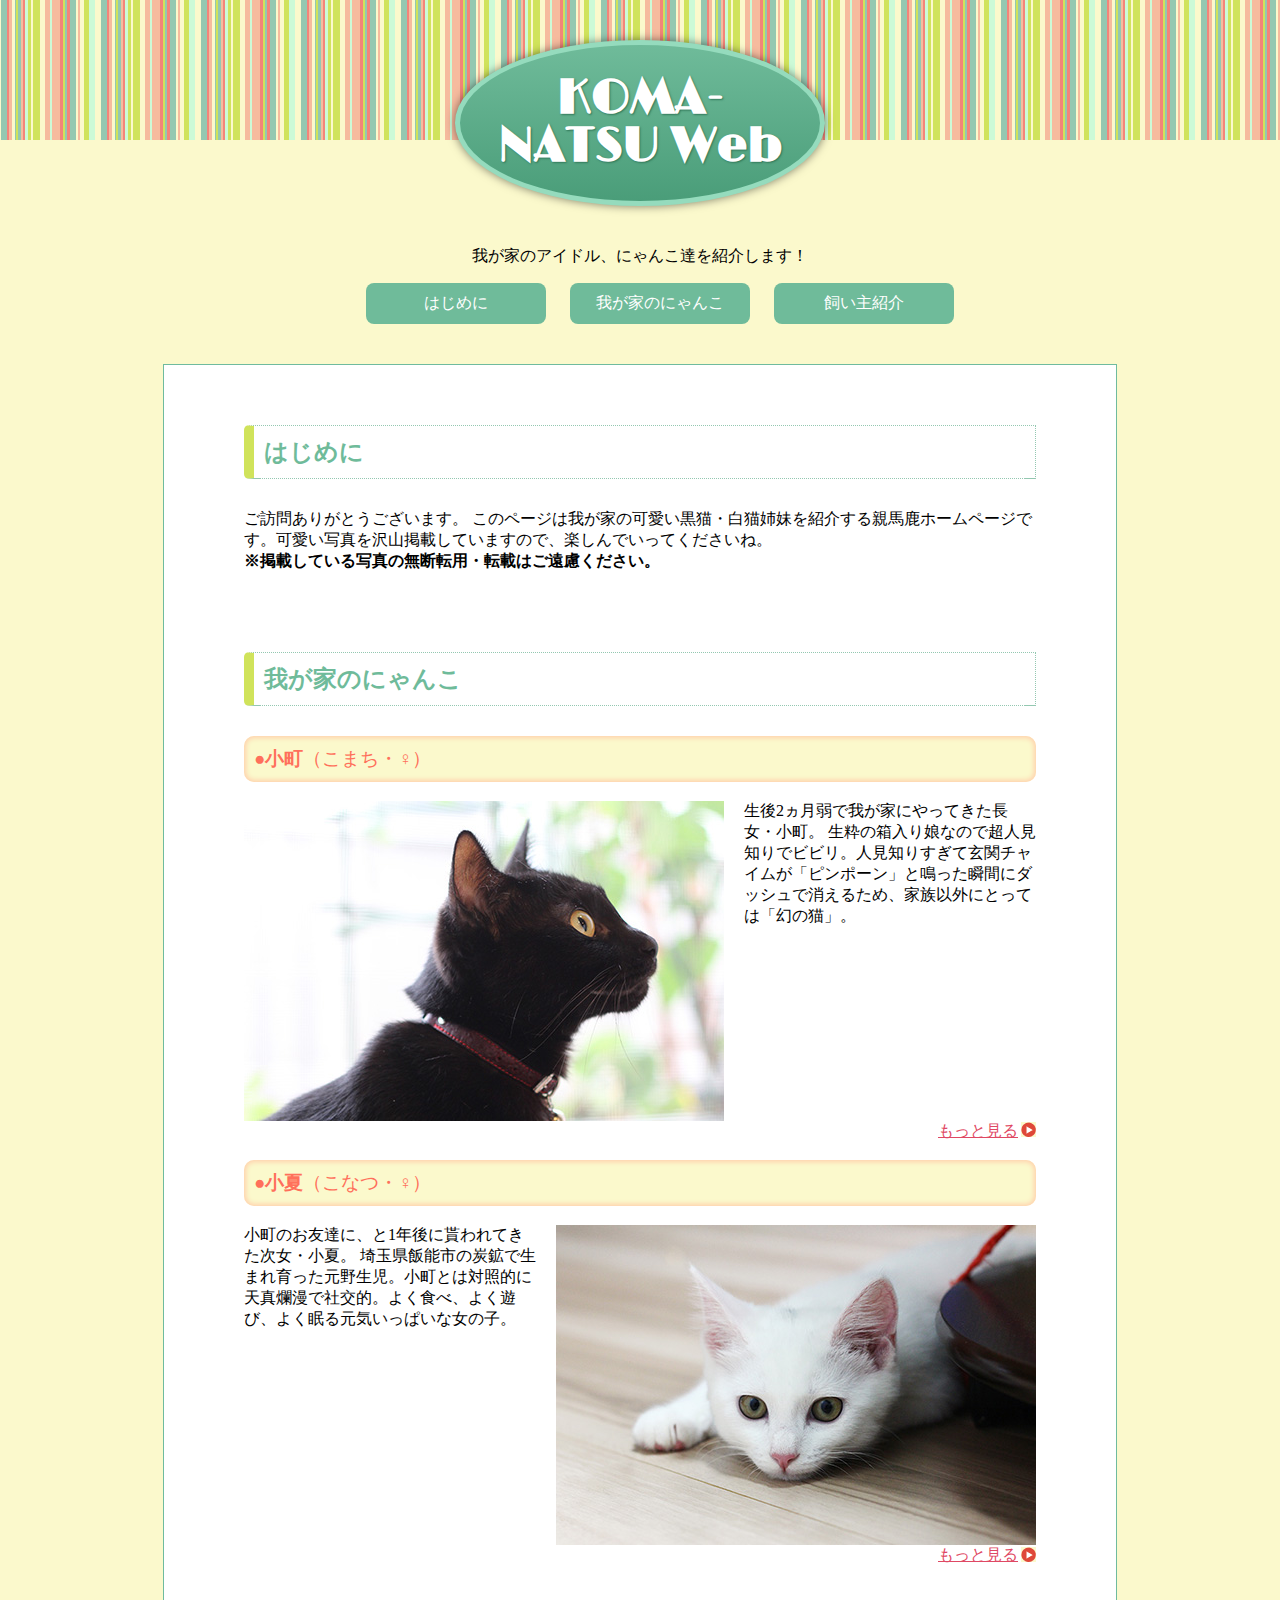
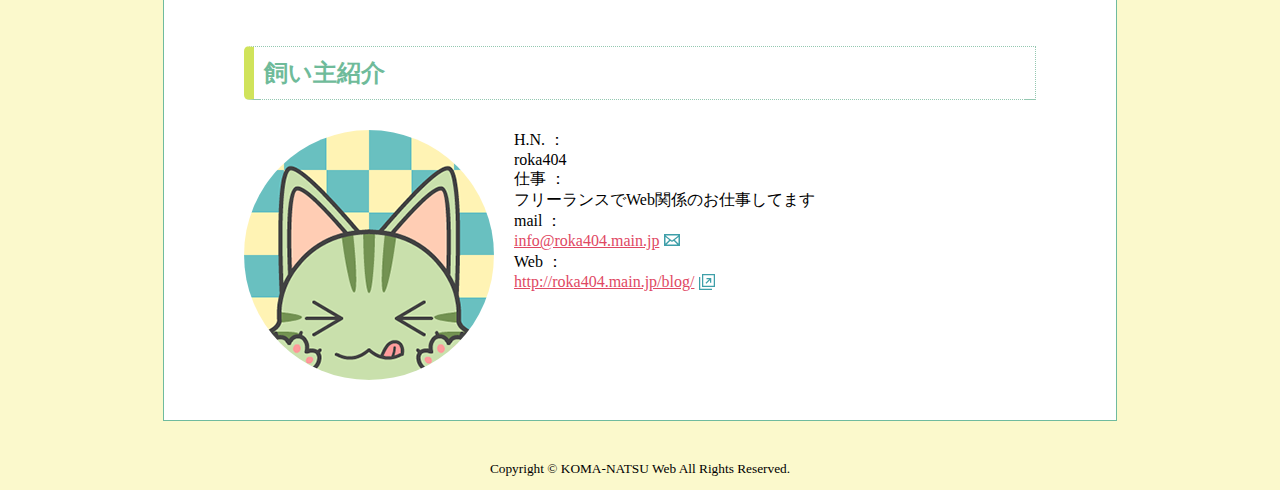
<file: MyFiles/index.html>
<!DOCTYPE html>
<html lang="ja">
<head>
    <meta charset="UTF-8">
    <title>KOMA-NATSU Web</title>
    <meta name="keywords" content="にゃんこ,ネコ,ねこ,猫,ねこ紹介,ねこ自慢">
    <meta name="description" content="我が家のアイドル、にゃんこ達を紹介します！可愛い猫写真を沢山掲載しています。">
    <link href="style.css" rel="stylesheet" media="all">

    <link rel="preconnect" href="https://fonts.googleapis.com">
    <link rel="preconnect" href="https://fonts.gstatic.com" crossorigin>
    <link href="https://fonts.googleapis.com/css2?family=Limelight&display=swap" rel="stylesheet">
</head>

<body>
<header>
    <h1>KOMA-NATSU Web</h1>
    <p>我が家のアイドル、にゃんこ達を紹介します！</p>
</header>

<nav class="menu">
    <ul>
        <li><a href="#intro">はじめに</a></li>
        <li><a href="#cats">我が家のにゃんこ</a></li>
        <li><a href="#profile">飼い主紹介</a></li>
    </ul>
</nav>

<main id="contents">

    <section id="intro">
        <h2 class="h">はじめに</h2>
        <p>ご訪問ありがとうございます。
            このページは我が家の可愛い黒猫・白猫姉妹を紹介する親馬鹿ホームページです。可愛い写真を沢山掲載していますので、楽しんでいってくださいね。
            <br><strong>※掲載している写真の無断転用・転載はご遠慮ください。</strong>
        <p>
    </section>

    <section id="cats">
        <h2 class="h">我が家のにゃんこ</h2>

        <section>
            <h3 class="h-sub">●小町<span>（こまち・♀）</span></h3>
            <img src="img/komachi.jpg" width="480" height="320" alt="小町" class="imgL">
            <p>生後2ヵ月弱で我が家にやってきた長女・小町。
                生粋の箱入り娘なので超人見知りでビビリ。人見知りすぎて玄関チャイムが「ピンポーン」と鳴った瞬間にダッシュで消えるため、家族以外にとっては「幻の猫」。
            <p>
            <p class="more clear"><a href="cats/komachi.html">もっと見る</a></p>
        </section>
        <section>
            <h3 class="h-sub">●小夏<span>（こなつ・♀）</span></h3>
            <img src="img/konatsu.jpg" width="480" height="320" alt="小夏" class="imgR">
            <p>小町のお友達に、と1年後に貰われてきた次女・小夏。
                埼玉県飯能市の炭鉱で生まれ育った元野生児。小町とは対照的に天真爛漫で社交的。よく食べ、よく遊び、よく眠る元気いっぱいな女の子。</p>
            <p class="more clear"><a href="cats/konatsu.html">もっと見る</a></p>
        </section>

    </section>


    <section id="profile" class="clearfix">
        <h2 class="h">飼い主紹介</h2>
        <img src="img/avatar.png" width="250" height="250" alt="アバター画像" class="img-round imgL">
        <dl>
            <dt>H.N. ：</dt>
            <dd>roka404</dd>
            <dt>仕事 ：</dt>
            <dd>フリーランスでWeb関係のお仕事してます</dd>
            <dt>mail ：</dt>
            <dd><a href="mailto:info@roka404.main.jp">info@roka404.main.jp</a></dd>
            <dt>Web ：</dt>
            <dd><a href="http://roka404.main.jp/blog/" target="_blank">http://roka404.main.jp/blog/</a></dd>
        </dl>
    </section>

</main>

<footer>
    <small><p>Copyright © KOMA-NATSU Web All Rights Reserved.</p></small>
</footer>
</body>
</html>
</file>
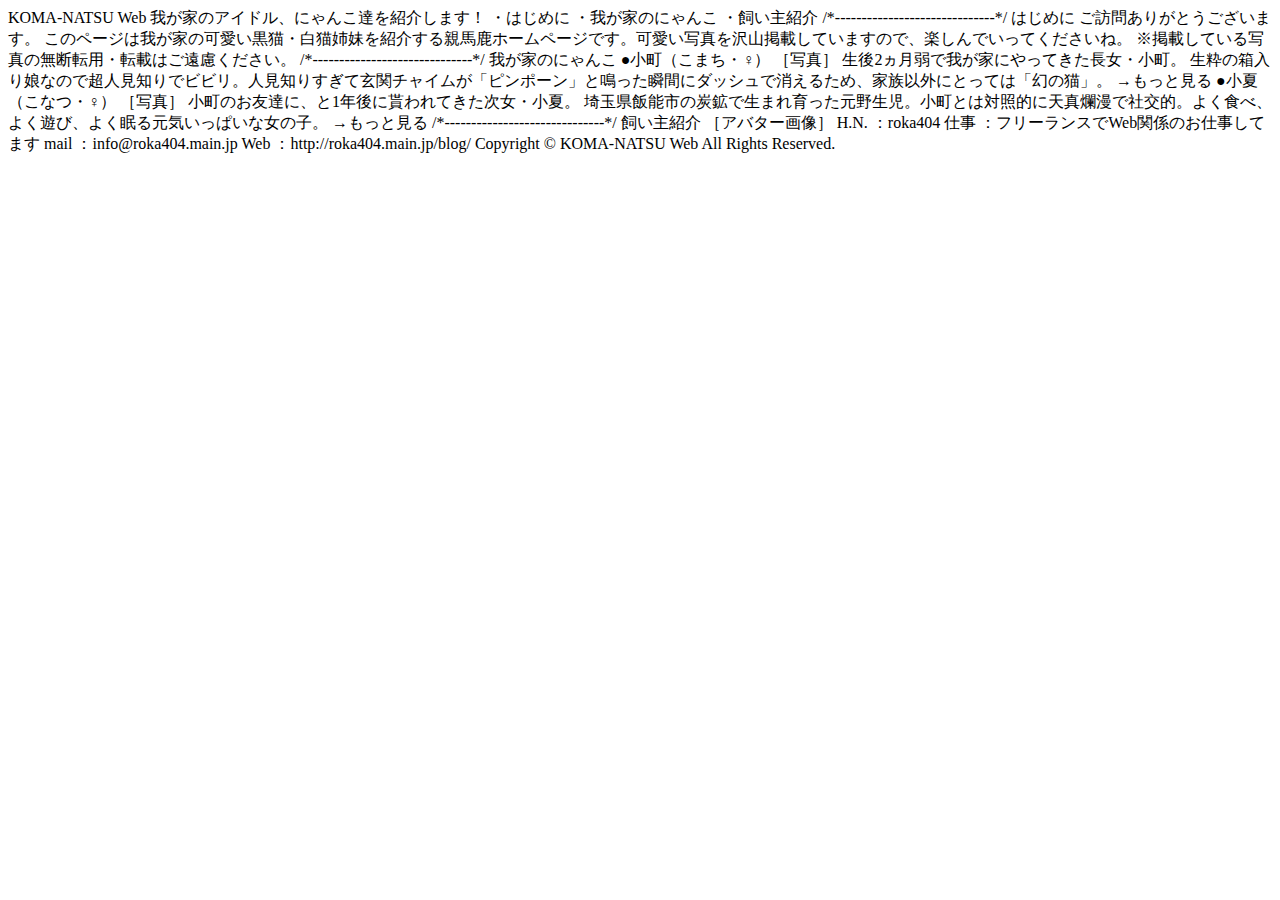
<file: SampleFiles/chapter01/lesson02/after/index.html>
<!DOCTYPE html>
<html lang="ja">
<head>
<meta charset="UTF-8">
<title>KOMA-NATSU Web</title>
<meta name="keywords" content="にゃんこ,ネコ,ねこ,猫,ねこ紹介,ねこ自慢">
<meta name="description" content="我が家のアイドル、にゃんこ達を紹介します！可愛い猫写真を沢山掲載しています。">
</head>

<body>
KOMA-NATSU Web

我が家のアイドル、にゃんこ達を紹介します！

・はじめに
・我が家のにゃんこ
・飼い主紹介

/*------------------------------*/

はじめに
ご訪問ありがとうございます。
このページは我が家の可愛い黒猫・白猫姉妹を紹介する親馬鹿ホームページです。可愛い写真を沢山掲載していますので、楽しんでいってくださいね。
※掲載している写真の無断転用・転載はご遠慮ください。

/*------------------------------*/

我が家のにゃんこ

●小町（こまち・♀）
［写真］
生後2ヵ月弱で我が家にやってきた長女・小町。
生粋の箱入り娘なので超人見知りでビビリ。人見知りすぎて玄関チャイムが「ピンポーン」と鳴った瞬間にダッシュで消えるため、家族以外にとっては「幻の猫」。
→もっと見る

●小夏（こなつ・♀）
［写真］
小町のお友達に、と1年後に貰われてきた次女・小夏。
埼玉県飯能市の炭鉱で生まれ育った元野生児。小町とは対照的に天真爛漫で社交的。よく食べ、よく遊び、よく眠る元気いっぱいな女の子。
→もっと見る

/*------------------------------*/

飼い主紹介
［アバター画像］
H.N. ：roka404
仕事 ：フリーランスでWeb関係のお仕事してます
mail ：info@roka404.main.jp
Web ：http://roka404.main.jp/blog/

Copyright © KOMA-NATSU Web All Rights Reserved.
</body>
</html>
</file>
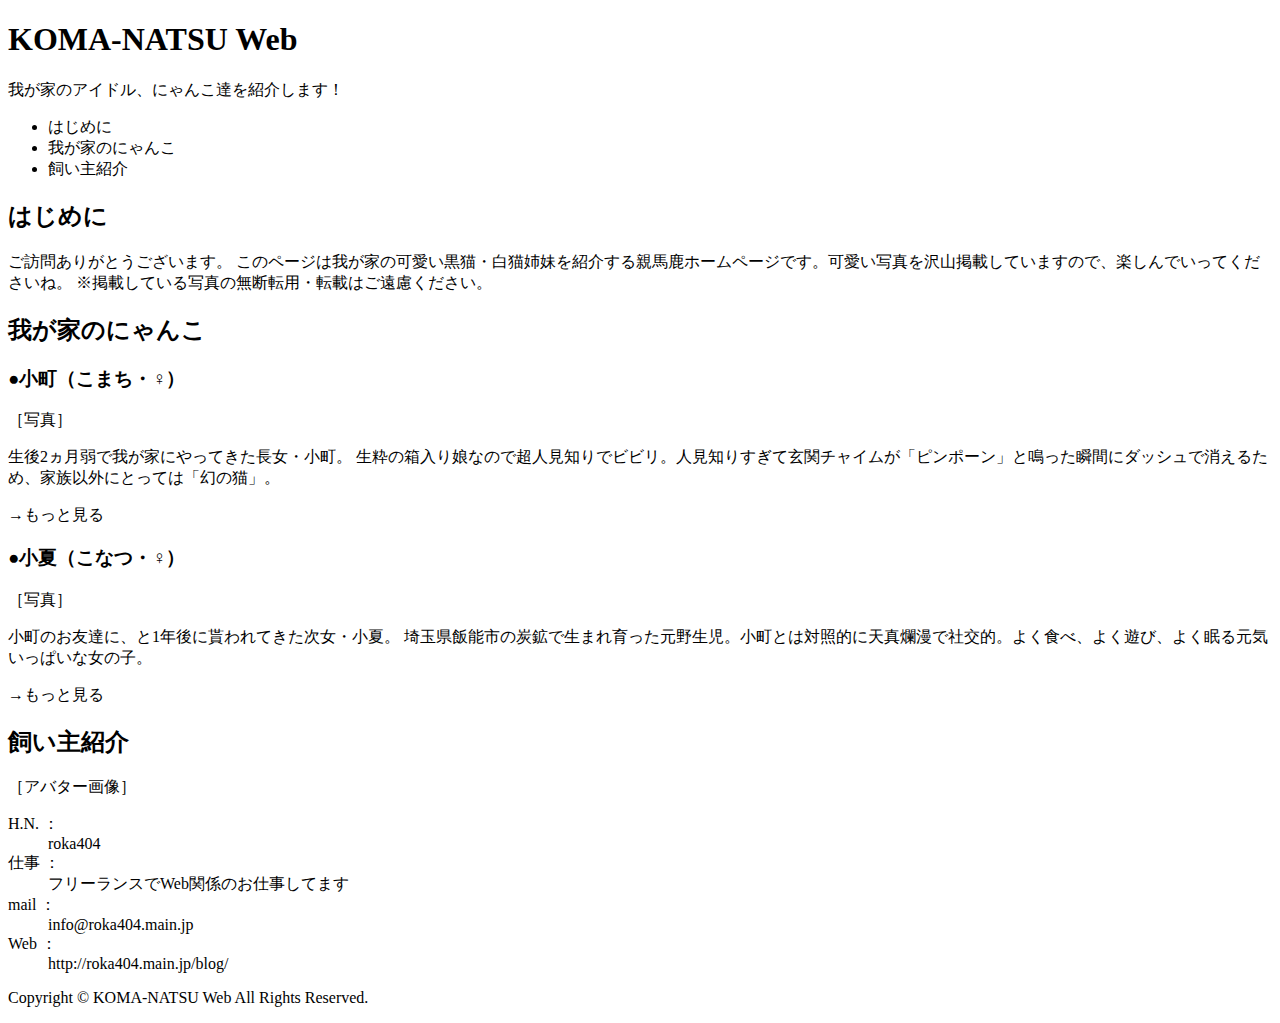
<file: SampleFiles/chapter01/lesson03/after/index.html>
<!DOCTYPE html>
<html lang="ja">
<head>
<meta charset="UTF-8">
<title>KOMA-NATSU Web</title>
<meta name="keywords" content="にゃんこ,ネコ,ねこ,猫,ねこ紹介,ねこ自慢">
<meta name="description" content="我が家のアイドル、にゃんこ達を紹介します！可愛い猫写真を沢山掲載しています。">
</head>

<body>
<header>
  <h1>KOMA-NATSU Web</h1>
  <p>我が家のアイドル、にゃんこ達を紹介します！</p>
</header>

<nav>
  <ul>
    <li>はじめに</li>
    <li>我が家のにゃんこ</li>
    <li>飼い主紹介</li>
  </ul>
</nav>

<main>

<section>
  <h2>はじめに</h2>
  <p>ご訪問ありがとうございます。
  このページは我が家の可愛い黒猫・白猫姉妹を紹介する親馬鹿ホームページです。可愛い写真を沢山掲載していますので、楽しんでいってくださいね。
  ※掲載している写真の無断転用・転載はご遠慮ください。<p>
</section>

<section>
  <h2>我が家のにゃんこ</h2>

  <section>
    <h3>●小町（こまち・♀）</h3>
    ［写真］
    <p>生後2ヵ月弱で我が家にやってきた長女・小町。
    生粋の箱入り娘なので超人見知りでビビリ。人見知りすぎて玄関チャイムが「ピンポーン」と鳴った瞬間にダッシュで消えるため、家族以外にとっては「幻の猫」。<p>
    <p>→もっと見る</p>
  </section>
  <section>
    <h3>●小夏（こなつ・♀）</h3>
    ［写真］
    <p>小町のお友達に、と1年後に貰われてきた次女・小夏。
    埼玉県飯能市の炭鉱で生まれ育った元野生児。小町とは対照的に天真爛漫で社交的。よく食べ、よく遊び、よく眠る元気いっぱいな女の子。</p>
    <p>→もっと見る</p>
  </section>

</section>


<section>
  <h2>飼い主紹介</h2>
  ［アバター画像］
  <dl>
    <dt>H.N. ：</dt><dd>roka404</dd>
    <dt>仕事 ：</dt><dd>フリーランスでWeb関係のお仕事してます</dd>
    <dt>mail ：</dt><dd>info@roka404.main.jp</dd>
    <dt>Web ：</dt><dd>http://roka404.main.jp/blog/</dd>
  </dl>
</section>

</main>

<footer>
  <p>Copyright © KOMA-NATSU Web All Rights Reserved.</p>
</footer>
</body>
</html>
</file>
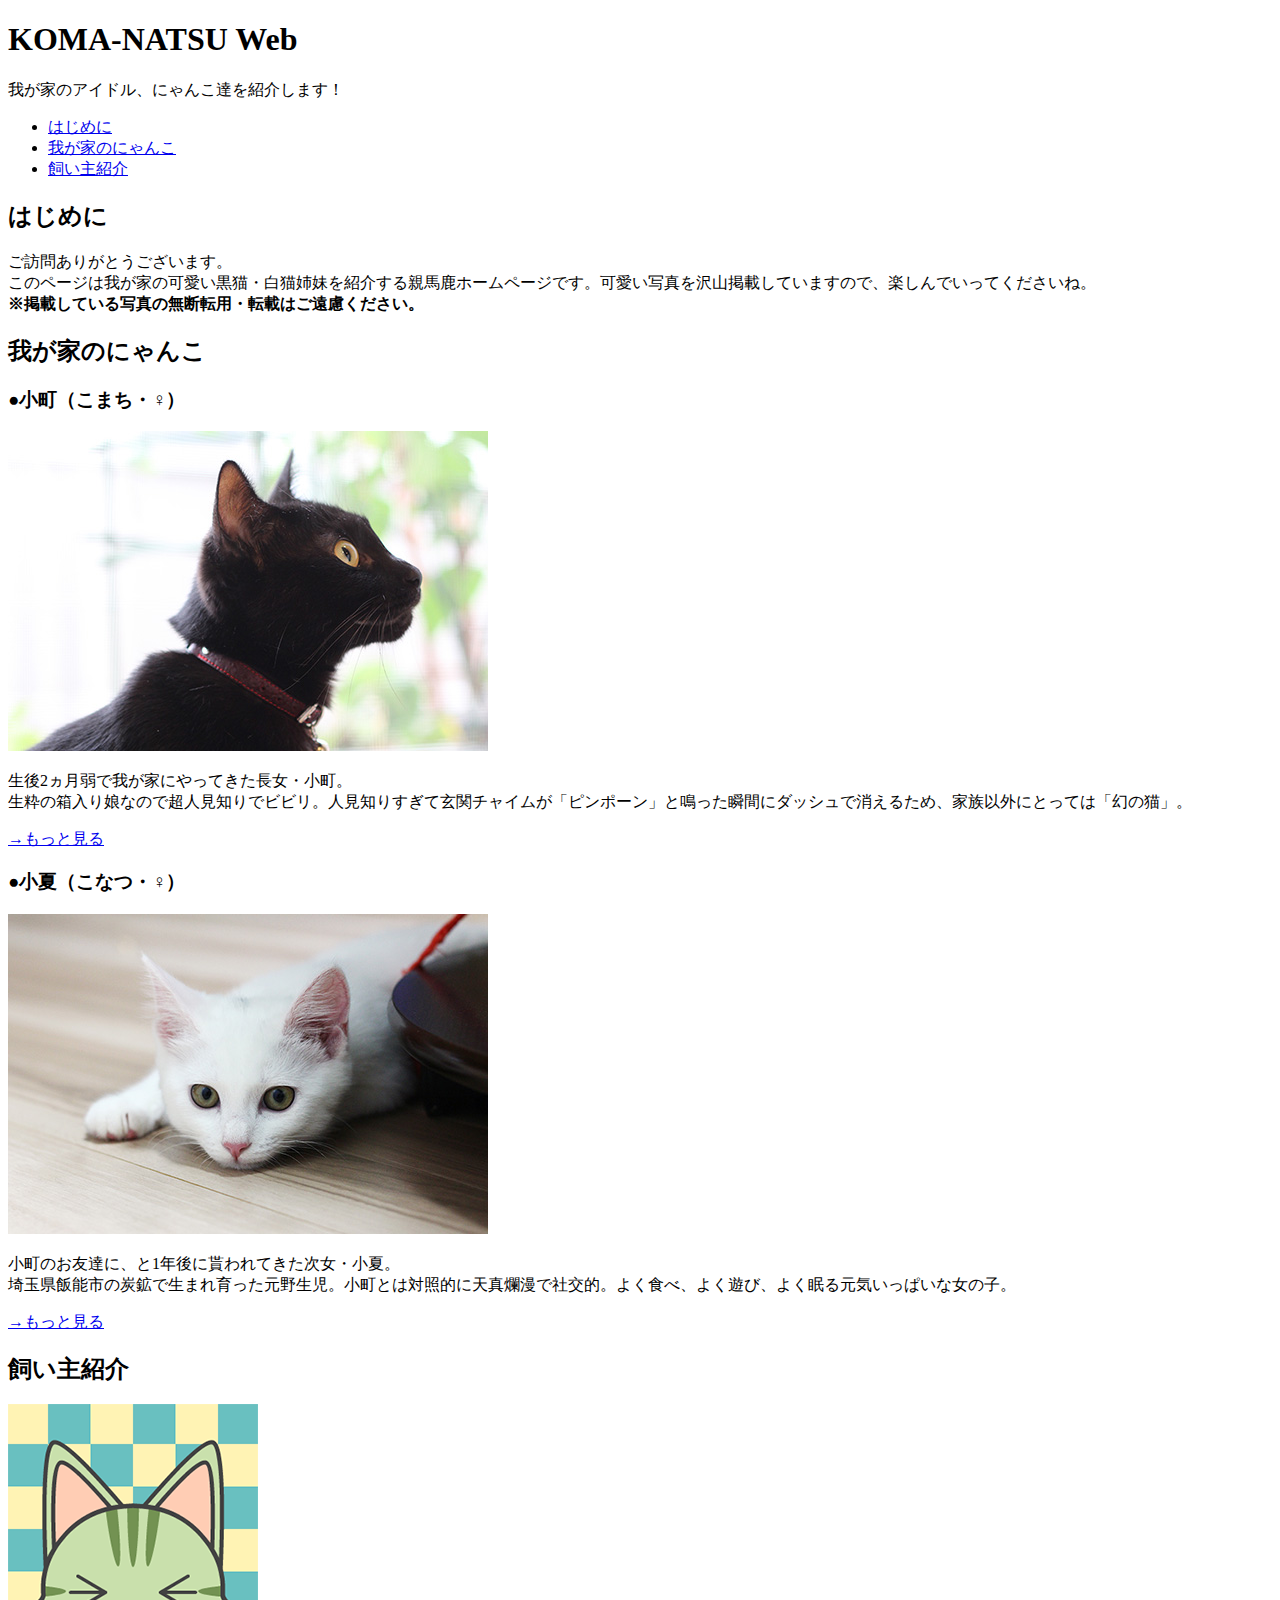
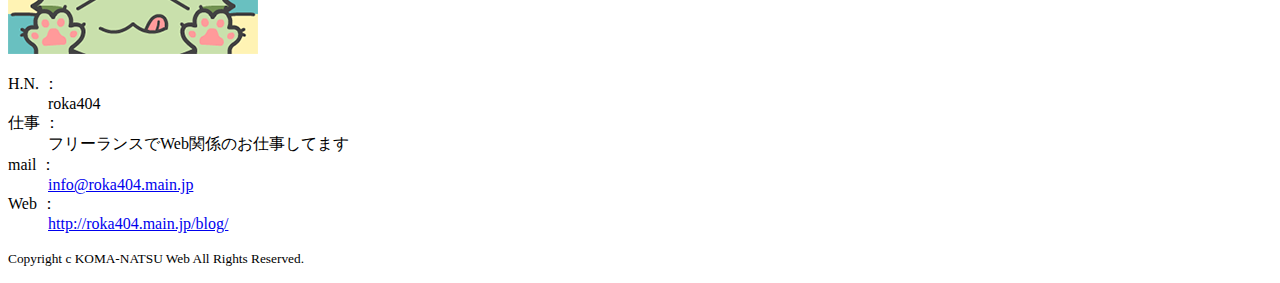
<file: SampleFiles/chapter01/lesson04/after/index.html>
﻿<!DOCTYPE html>
<html lang="ja">
<head>
<meta charset="UTF-8">
<title>KOMA-NATSU Web</title>
<meta name="keywords" content="にゃんこ,ネコ,ねこ,猫,ねこ紹介,ねこ自慢">
<meta name="description" content="我が家のアイドル、にゃんこ達を紹介します！可愛い猫写真を沢山掲載しています。">
</head>

<body>
<header>
  <h1>KOMA-NATSU Web</h1>
  <p>我が家のアイドル、にゃんこ達を紹介します！</p>
</header>

<nav>
  <ul>
    <li><a href="#intro">はじめに</a></li>
    <li><a href="#cats">我が家のにゃんこ</a></li>
    <li><a href="#profile">飼い主紹介</a></li>
  </ul>
</nav>

<main>

<section id="intro">
  <h2>はじめに</h2>
  <p>ご訪問ありがとうございます。<br>
  このページは我が家の可愛い黒猫・白猫姉妹を紹介する親馬鹿ホームページです。可愛い写真を沢山掲載していますので、楽しんでいってくださいね。<br>
  <strong>※掲載している写真の無断転用・転載はご遠慮ください。</strong></p>
</section>

<section id="cats">
  <h2>我が家のにゃんこ</h2>

  <section>
    <h3>●小町（こまち・♀）</h3>
    <img src="img/komachi.jpg" width="480" height="320" alt="小町">
    <p>生後2ヵ月弱で我が家にやってきた長女・小町。<br>
    生粋の箱入り娘なので超人見知りでビビリ。人見知りすぎて玄関チャイムが「ピンポーン」と鳴った瞬間にダッシュで消えるため、家族以外にとっては「幻の猫」。</p>
    <p><a href="cats/komachi.html">→もっと見る</a></p>
  </section>
  <section>
    <h3>●小夏（こなつ・♀）</h3>
    <img src="img/konatsu.jpg" width="480" height="320" alt="小夏">
    <p>小町のお友達に、と1年後に貰われてきた次女・小夏。<br>
    埼玉県飯能市の炭鉱で生まれ育った元野生児。小町とは対照的に天真爛漫で社交的。よく食べ、よく遊び、よく眠る元気いっぱいな女の子。</p>
    <p><a href="cats/konatsu.html">→もっと見る</a></p>
  </section>

</section>


<section id="profile">
  <h2>飼い主紹介</h2>
  <img src="img/avatar.png" width="250" height="250" alt="アバター画像">
  <dl>
    <dt>H.N. ：</dt><dd>roka404</dd>
    <dt>仕事 ：</dt><dd>フリーランスでWeb関係のお仕事してます</dd>
    <dt>mail ：</dt><dd><a href="mailto:info@roka404.main.jp">info@roka404.main.jp</a></dd>
    <dt>Web ：</dt><dd><a href="http://roka404.main.jp/blog/" target="_blank">http://roka404.main.jp/blog/</a></dd>
  </dl>
</section>

</main>

<footer>
  <p><small>Copyright c KOMA-NATSU Web All Rights Reserved.</small></p>
</footer>
</body>
</html>
</file>
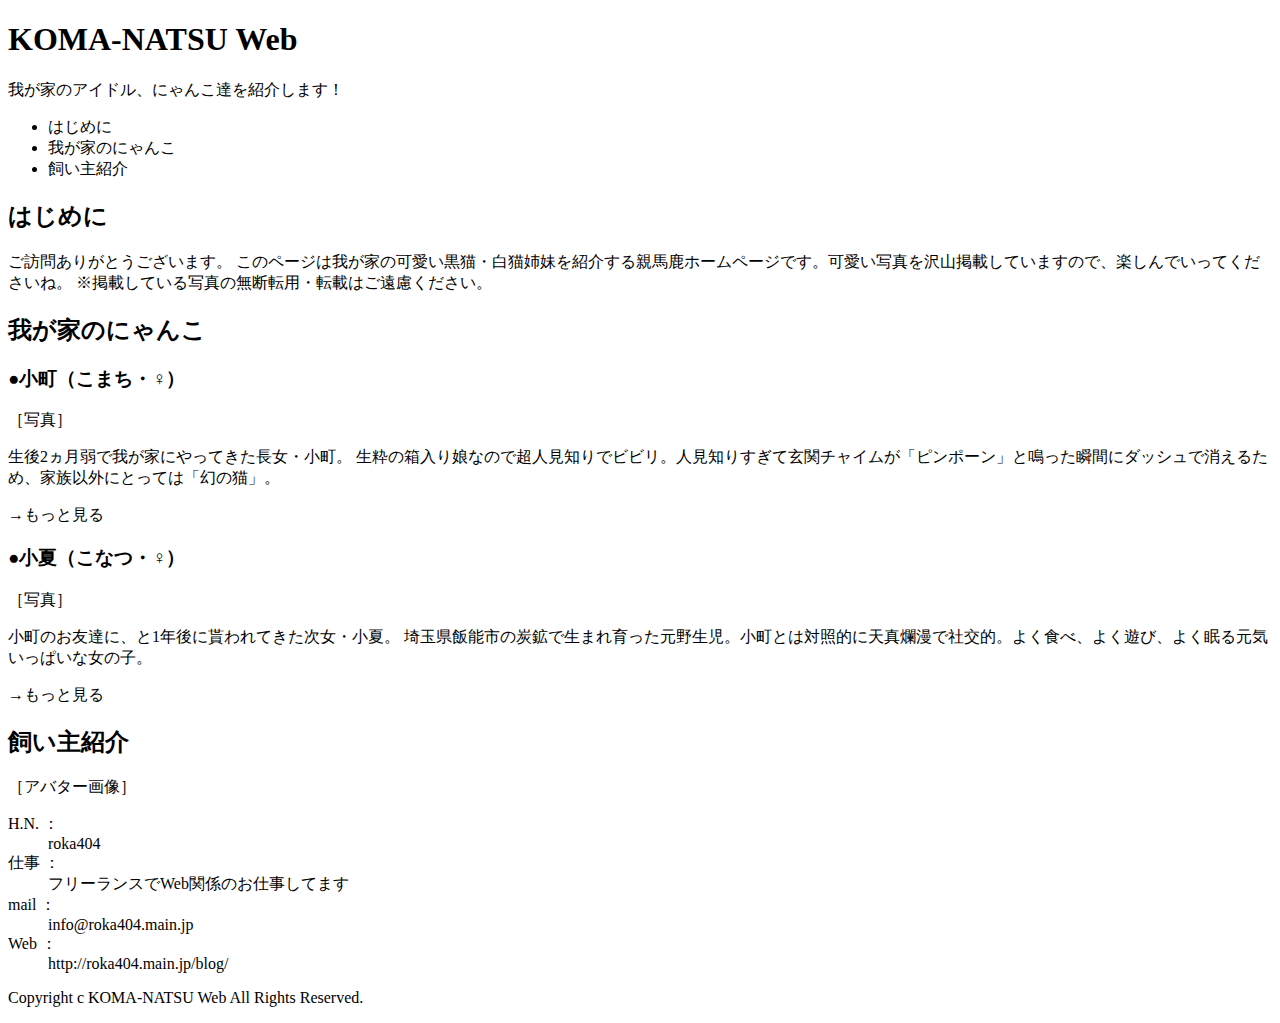
<file: SampleFiles/chapter01/lesson04/before/index.html>
﻿<!DOCTYPE html>
<html lang="ja">
<head>
<meta charset="UTF-8">
<title>KOMA-NATSU Web</title>
<meta name="keywords" content="にゃんこ,ネコ,ねこ,猫,ねこ紹介,ねこ自慢">
<meta name="description" content="我が家のアイドル、にゃんこ達を紹介します！可愛い猫写真を沢山掲載しています。">
</head>

<body>
<header>
  <h1>KOMA-NATSU Web</h1>
  <p>我が家のアイドル、にゃんこ達を紹介します！</p>
</header>

<nav>
  <ul>
    <li>はじめに</li>
    <li>我が家のにゃんこ</li>
    <li>飼い主紹介</li>
  </ul>
</nav>

<main>

<section>
  <h2>はじめに</h2>
  <p>ご訪問ありがとうございます。
  このページは我が家の可愛い黒猫・白猫姉妹を紹介する親馬鹿ホームページです。可愛い写真を沢山掲載していますので、楽しんでいってくださいね。
  ※掲載している写真の無断転用・転載はご遠慮ください。</p>
</section>

<section>
  <h2>我が家のにゃんこ</h2>
  <section>
    <h3>●小町（こまち・♀）</h3>
    ［写真］
    <p>生後2ヵ月弱で我が家にやってきた長女・小町。
    生粋の箱入り娘なので超人見知りでビビリ。人見知りすぎて玄関チャイムが「ピンポーン」と鳴った瞬間にダッシュで消えるため、家族以外にとっては「幻の猫」。</p>
    <p>→もっと見る</p>
  </section>
  <section>
    <h3>●小夏（こなつ・♀）</h3>
    ［写真］
    <p>小町のお友達に、と1年後に貰われてきた次女・小夏。
    埼玉県飯能市の炭鉱で生まれ育った元野生児。小町とは対照的に天真爛漫で社交的。よく食べ、よく遊び、よく眠る元気いっぱいな女の子。</p>
    <p>→もっと見る</p>
  </section>

</section>

<section>
  <h2>飼い主紹介</h2>
  ［アバター画像］
  <dl>
    <dt>H.N. ：</dt><dd>roka404</dd>
    <dt>仕事 ：</dt><dd>フリーランスでWeb関係のお仕事してます</dd>
    <dt>mail ：</dt><dd>info@roka404.main.jp</dd>
    <dt>Web ：</dt><dd>http://roka404.main.jp/blog/</dd>
  </dl>
</section>

</main>

<footer>
  <p>Copyright c KOMA-NATSU Web All Rights Reserved.</p>
</footer>
</body>
</html>
</file>
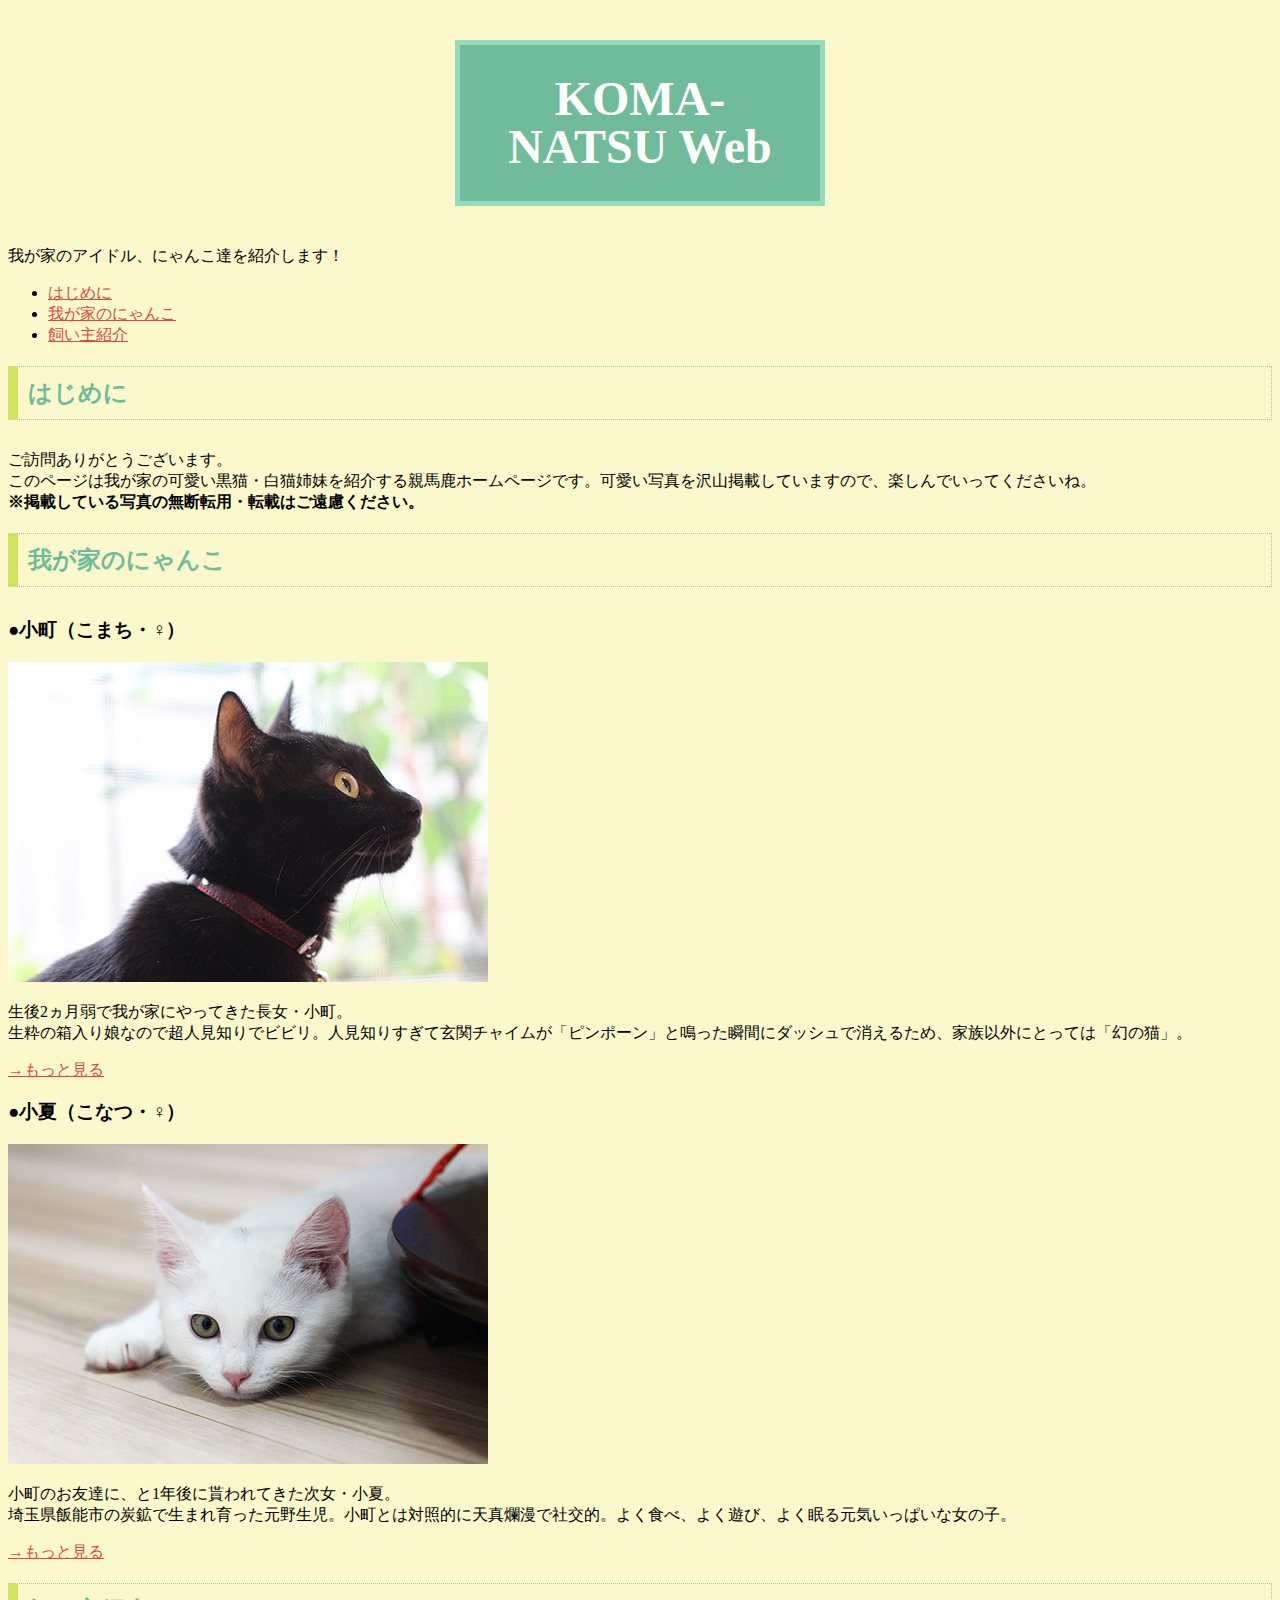
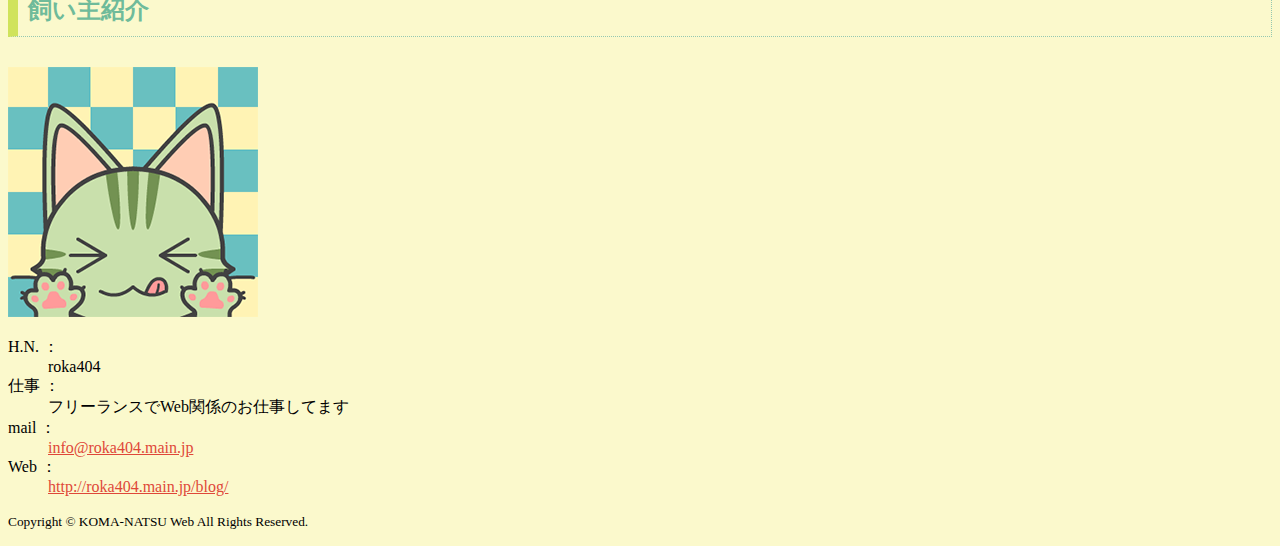
<file: SampleFiles/chapter02/lesson06/after/index.html>
﻿<!DOCTYPE html>
<html lang="ja">
<head>
<meta charset="UTF-8">
<title>KOMA-NATSU Web</title>
<meta name="keywords" content="にゃんこ,ネコ,ねこ,猫,ねこ紹介,ねこ自慢">
<meta name="description" content="我が家のアイドル、にゃんこ達を紹介します！可愛い猫写真を沢山掲載しています。">
<link href="style.css" rel="stylesheet" media="all">
</head>

<body>
<header>
  <h1>KOMA-NATSU Web</h1>
  <p>我が家のアイドル、にゃんこ達を紹介します！</p>
</header>

<nav>
  <ul>
    <li><a href="#intro">はじめに</a></li>
    <li><a href="#cats">我が家のにゃんこ</a></li>
    <li><a href="#profile">飼い主紹介</a></li>
  </ul>
</nav>

<main>

<section id="intro">
  <h2>はじめに</h2>
  <p>ご訪問ありがとうございます。<br>
  このページは我が家の可愛い黒猫・白猫姉妹を紹介する親馬鹿ホームページです。可愛い写真を沢山掲載していますので、楽しんでいってくださいね。<br>
  <strong>※掲載している写真の無断転用・転載はご遠慮ください。</strong></p>
</section>

<section id="cats">
  <h2>我が家のにゃんこ</h2>

  <section>
    <h3>●小町（こまち・♀）</h3>
    <img src="img/komachi.jpg" width="480" height="320" alt="小町">
    <p>生後2ヵ月弱で我が家にやってきた長女・小町。<br>
    生粋の箱入り娘なので超人見知りでビビリ。人見知りすぎて玄関チャイムが「ピンポーン」と鳴った瞬間にダッシュで消えるため、家族以外にとっては「幻の猫」。</p>
    <p><a href="cats/komachi.html">→もっと見る</a></p>
  </section>

  <section>
    <h3>●小夏（こなつ・♀）</h3>
    <img src="img/konatsu.jpg" width="480" height="320" alt="小夏">
    <p>小町のお友達に、と1年後に貰われてきた次女・小夏。<br>
    埼玉県飯能市の炭鉱で生まれ育った元野生児。小町とは対照的に天真爛漫で社交的。よく食べ、よく遊び、よく眠る元気いっぱいな女の子。</p>
    <p><a href="cats/konatsu.html">→もっと見る</a></p>
  </section>

</section>


<section id="profile">
  <h2>飼い主紹介</h2>
  <img src="img/avatar.png" width="250" height="250" alt="アバター画像">
  <dl>
    <dt>H.N. ：</dt><dd>roka404</dd>
    <dt>仕事 ：</dt><dd>フリーランスでWeb関係のお仕事してます</dd>
    <dt>mail ：</dt><dd><a href="mailto:info@roka404.main.jp">info@roka404.main.jp</a></dd>
    <dt>Web ：</dt><dd><a href="http://roka404.main.jp/blog/" target="_blank">http://roka404.main.jp/blog/</a></dd>
  </dl>
</section>

</main>

<footer>
  <p><small>Copyright © KOMA-NATSU Web All Rights Reserved.</small></p>
</footer>
</body>
</html>
</file>
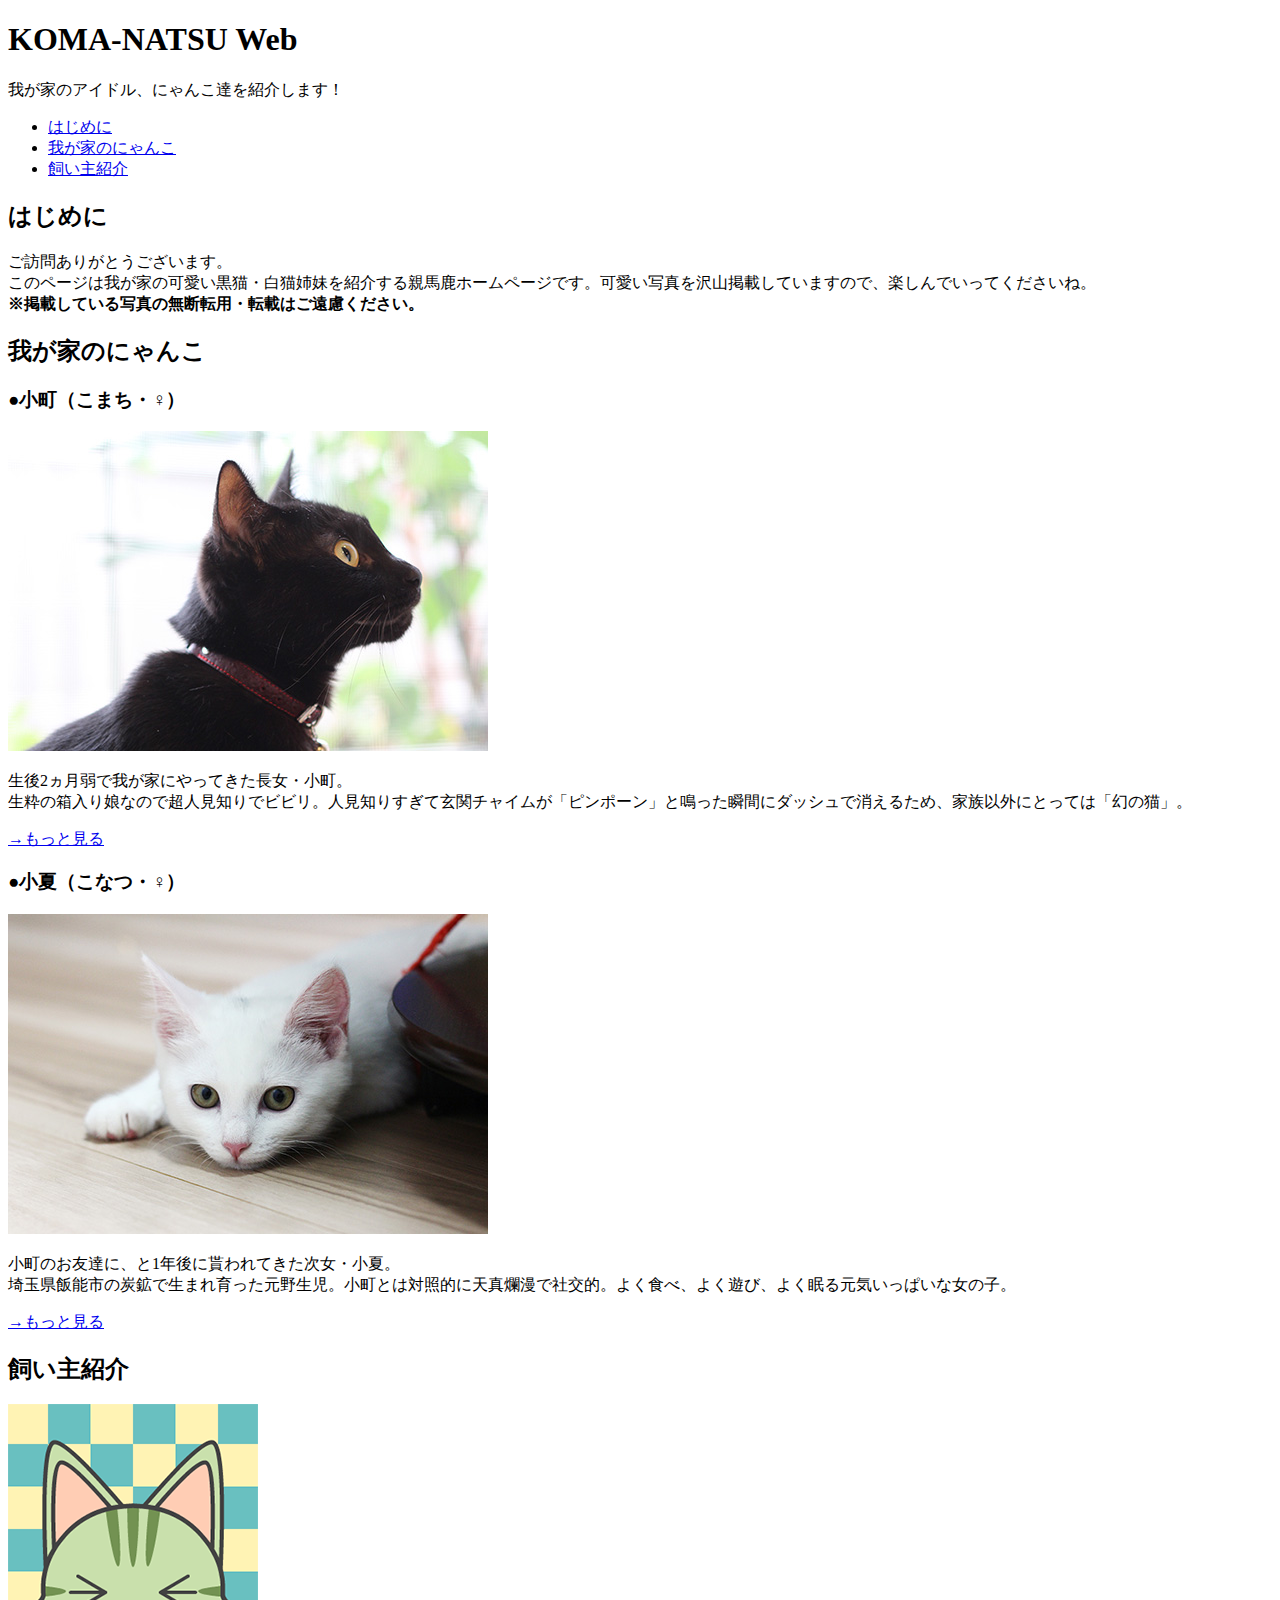
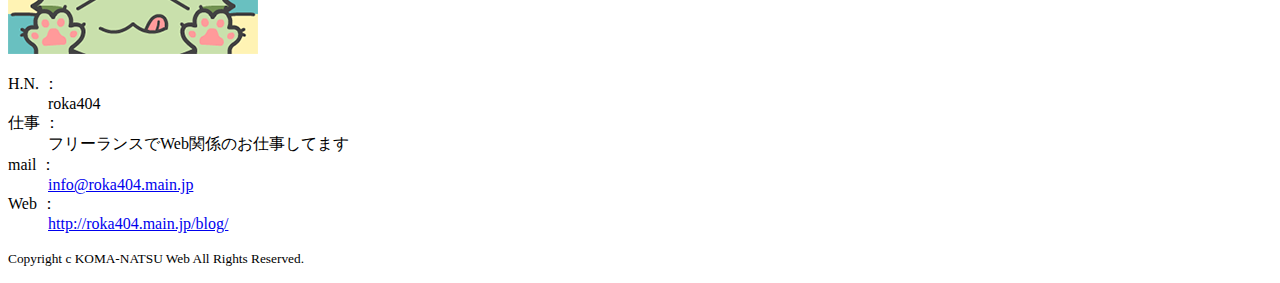
<file: SampleFiles/chapter02/lesson06/before/index.html>
﻿<!DOCTYPE html>
<html lang="ja">
<head>
<meta charset="UTF-8">
<title>KOMA-NATSU Web</title>
<meta name="keywords" content="にゃんこ,ネコ,ねこ,猫,ねこ紹介,ねこ自慢">
<meta name="description" content="我が家のアイドル、にゃんこ達を紹介します！可愛い猫写真を沢山掲載しています。">
</head>

<body>
<header>
  <h1>KOMA-NATSU Web</h1>
  <p>我が家のアイドル、にゃんこ達を紹介します！</p>
</header>

<nav>
  <ul>
    <li><a href="#intro">はじめに</a></li>
    <li><a href="#cats">我が家のにゃんこ</a></li>
    <li><a href="#profile">飼い主紹介</a></li>
  </ul>
</nav>

<main>

<section id="intro">
  <h2>はじめに</h2>
  <p>ご訪問ありがとうございます。<br>
  このページは我が家の可愛い黒猫・白猫姉妹を紹介する親馬鹿ホームページです。可愛い写真を沢山掲載していますので、楽しんでいってくださいね。<br>
  <strong>※掲載している写真の無断転用・転載はご遠慮ください。</strong></p>
</section>

<section id="cats">
  <h2>我が家のにゃんこ</h2>

  <section>
    <h3>●小町（こまち・♀）</h3>
    <img src="img/komachi.jpg" width="480" height="320" alt="小町">
    <p>生後2ヵ月弱で我が家にやってきた長女・小町。<br>
    生粋の箱入り娘なので超人見知りでビビリ。人見知りすぎて玄関チャイムが「ピンポーン」と鳴った瞬間にダッシュで消えるため、家族以外にとっては「幻の猫」。</p>
    <p><a href="cats/komachi.html">→もっと見る</a></p>
  </section>

  <section>
    <h3>●小夏（こなつ・♀）</h3>
    <img src="img/konatsu.jpg" width="480" height="320" alt="小夏">
    <p>小町のお友達に、と1年後に貰われてきた次女・小夏。<br>
    埼玉県飯能市の炭鉱で生まれ育った元野生児。小町とは対照的に天真爛漫で社交的。よく食べ、よく遊び、よく眠る元気いっぱいな女の子。</p>
    <p><a href="cats/konatsu.html">→もっと見る</a></p>
  </section>

</section>


<section id="profile">
  <h2>飼い主紹介</h2>
  <img src="img/avatar.png" width="250" height="250" alt="アバター画像">
  <dl>
    <dt>H.N. ：</dt><dd>roka404</dd>
    <dt>仕事 ：</dt><dd>フリーランスでWeb関係のお仕事してます</dd>
    <dt>mail ：</dt><dd><a href="mailto:info@roka404.main.jp">info@roka404.main.jp</a></dd>
    <dt>Web ：</dt><dd><a href="http://roka404.main.jp/blog/" target="_blank">http://roka404.main.jp/blog/</a></dd>
  </dl>
</section>

</main>

<footer>
  <p><small>Copyright c KOMA-NATSU Web All Rights Reserved.</small></p>
</footer>
</body>
</html>
</file>
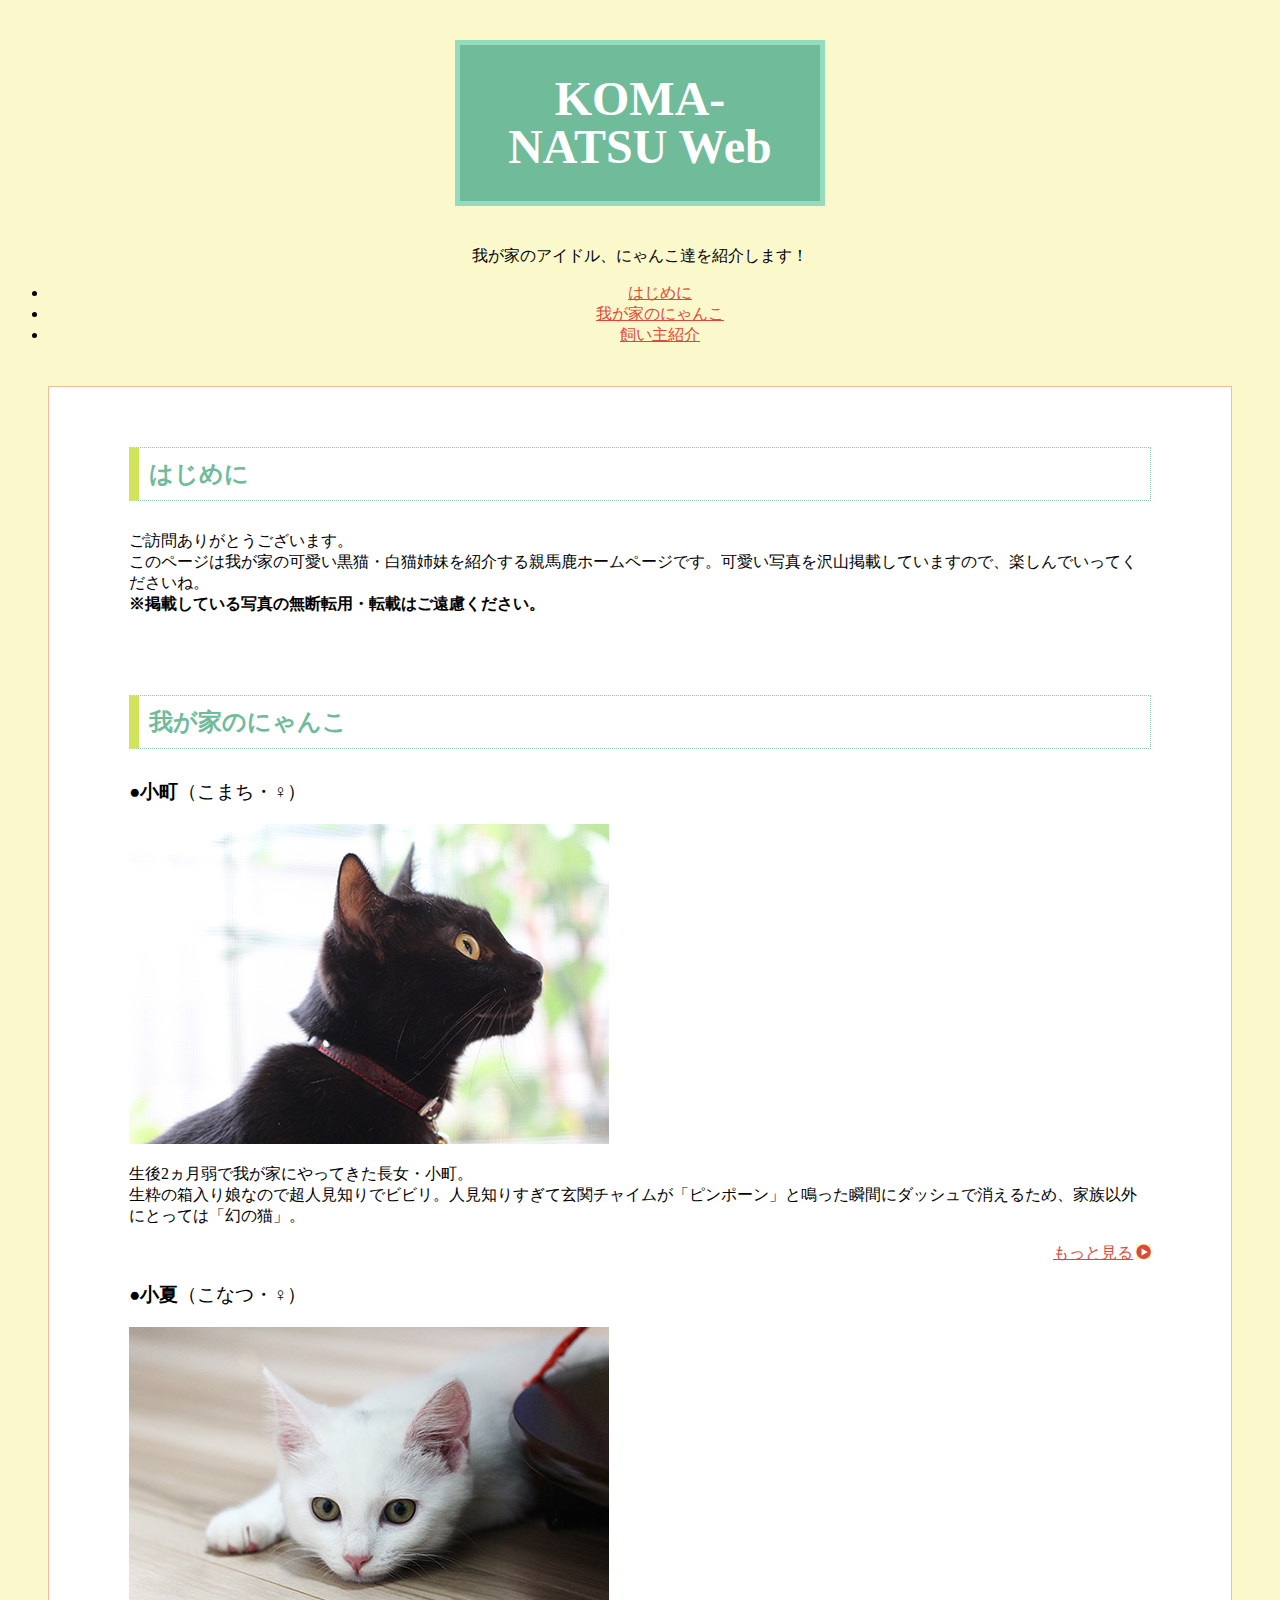
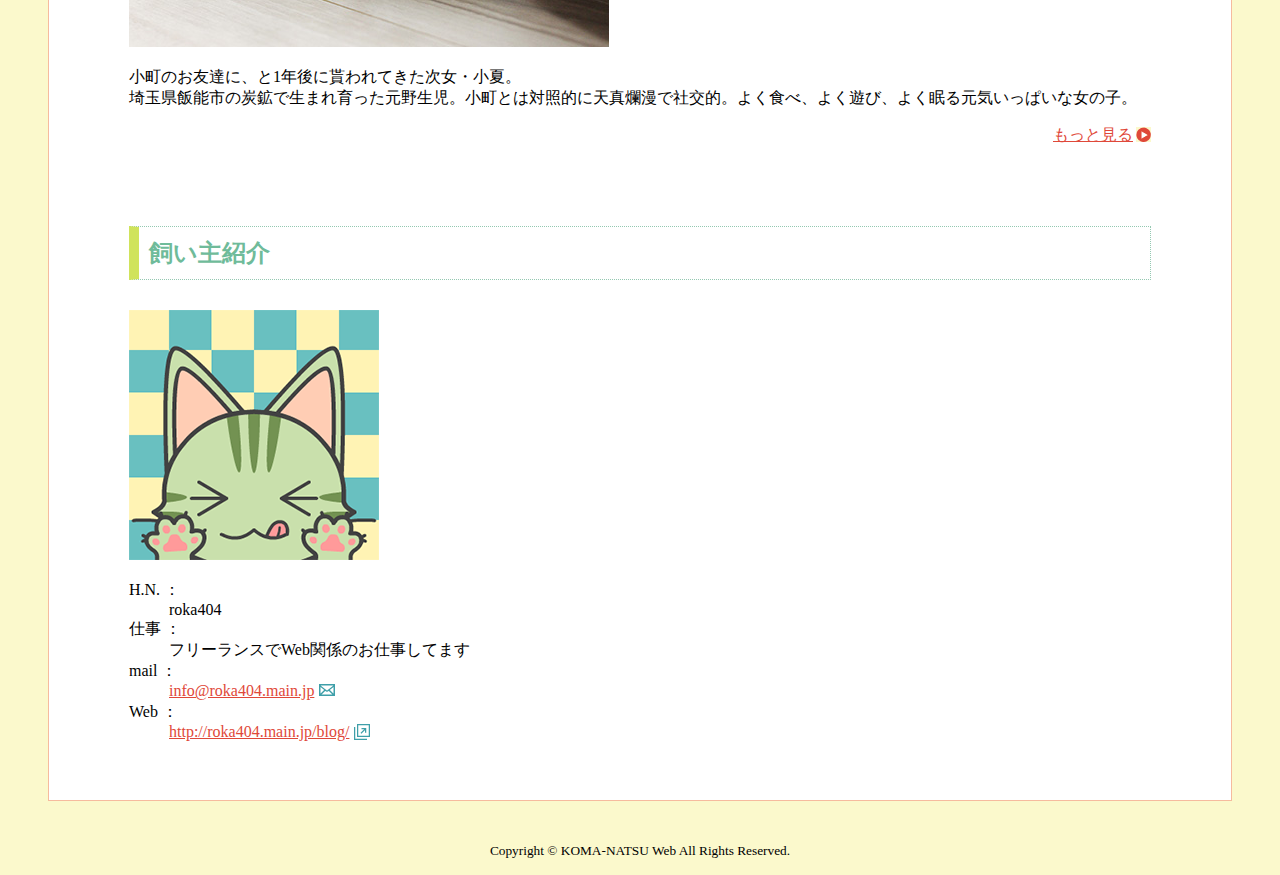
<file: SampleFiles/chapter02/lesson07/after/index.html>
﻿<!DOCTYPE html>
<html lang="ja">
<head>
<meta charset="UTF-8">
<title>KOMA-NATSU Web</title>
<meta name="keywords" content="にゃんこ,ネコ,ねこ,猫,ねこ紹介,ねこ自慢">
<meta name="description" content="我が家のアイドル、にゃんこ達を紹介します！可愛い猫写真を沢山掲載しています。">
<link href="style.css" rel="stylesheet" media="all">
</head>

<body>
<header>
  <h1>KOMA-NATSU Web</h1>
  <p>我が家のアイドル、にゃんこ達を紹介します！</p>
</header>

<nav>
  <ul>
    <li><a href="#intro">はじめに</a></li>
    <li><a href="#cats">我が家のにゃんこ</a></li>
    <li><a href="#profile">飼い主紹介</a></li>
  </ul>
</nav>

<main id="contents">

<section id="intro">
  <h2 class="h">はじめに</h2>
  <p>ご訪問ありがとうございます。<br>
  このページは我が家の可愛い黒猫・白猫姉妹を紹介する親馬鹿ホームページです。可愛い写真を沢山掲載していますので、楽しんでいってくださいね。<br>
  <strong>※掲載している写真の無断転用・転載はご遠慮ください。</strong></p>
</section>

<section id="cats">
  <h2 class="h">我が家のにゃんこ</h2>

  <section>
    <h3 class="h-sub">●小町<span>（こまち・♀）</span></h3>
    <img src="img/komachi.jpg" width="480" height="320" alt="小町">
    <p>生後2ヵ月弱で我が家にやってきた長女・小町。<br>
    生粋の箱入り娘なので超人見知りでビビリ。人見知りすぎて玄関チャイムが「ピンポーン」と鳴った瞬間にダッシュで消えるため、家族以外にとっては「幻の猫」。</p>
    <p class="more"><a href="cats/komachi.html">もっと見る</a></p>
  </section>

  <section>
    <h3 class="h-sub">●小夏<span>（こなつ・♀）</span></h3>
    <img src="img/konatsu.jpg" width="480" height="320" alt="小夏">
    <p>小町のお友達に、と1年後に貰われてきた次女・小夏。<br>
    埼玉県飯能市の炭鉱で生まれ育った元野生児。小町とは対照的に天真爛漫で社交的。よく食べ、よく遊び、よく眠る元気いっぱいな女の子。</p>
    <p class="more"><a href="cats/konatsu.html">もっと見る</a></p>
  </section>

</section>


<section id="profile">
  <h2 class="h">飼い主紹介</h2>
  <img src="img/avatar.png" width="250" height="250" alt="アバター画像">
  <dl>
    <dt>H.N. ：</dt><dd>roka404</dd>
    <dt>仕事 ：</dt><dd>フリーランスでWeb関係のお仕事してます</dd>
    <dt>mail ：</dt><dd><a href="mailto:info@roka404.main.jp">info@roka404.main.jp</a></dd>
    <dt>Web ：</dt><dd><a href="http://roka404.main.jp/blog/" target="_blank">http://roka404.main.jp/blog/</a></dd>
  </dl>
</section>

</main>

<footer>
  <p><small>Copyright © KOMA-NATSU Web All Rights Reserved.</small></p>
</footer>
</body>
</html>
</file>
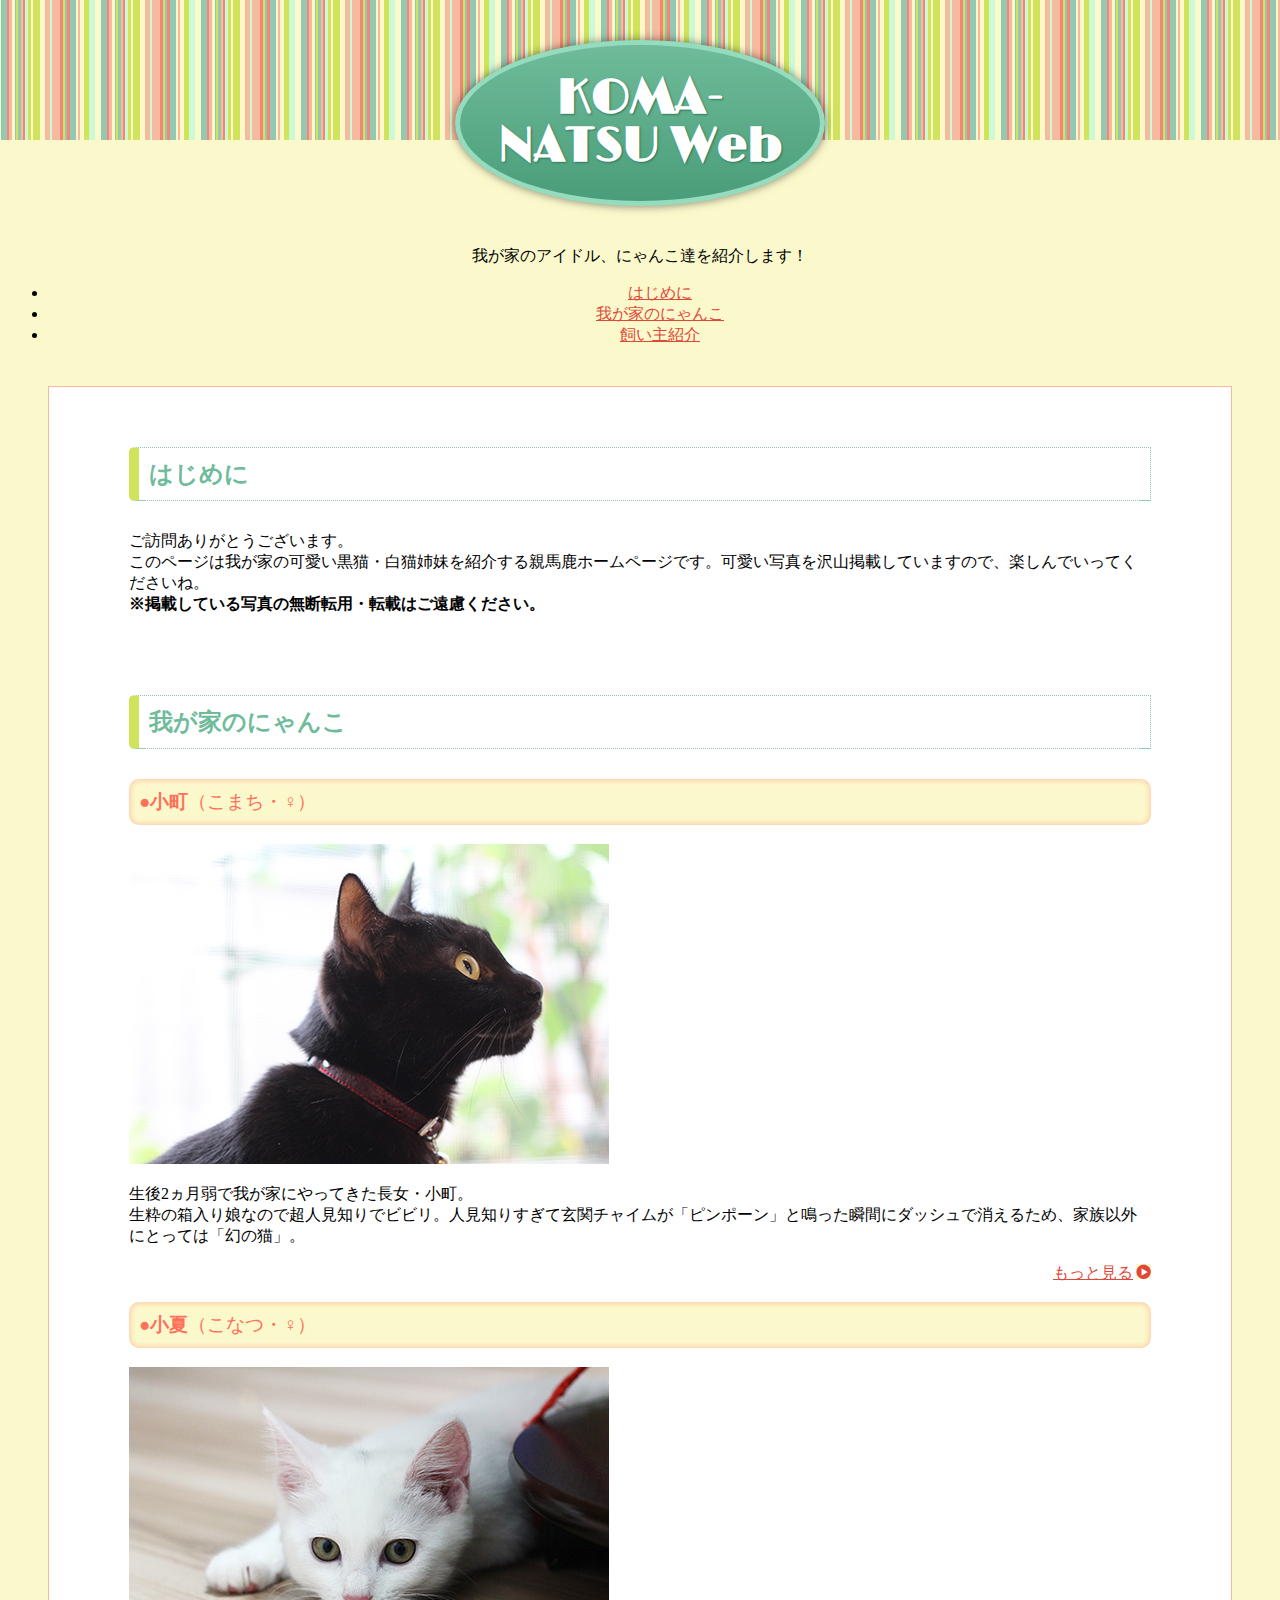
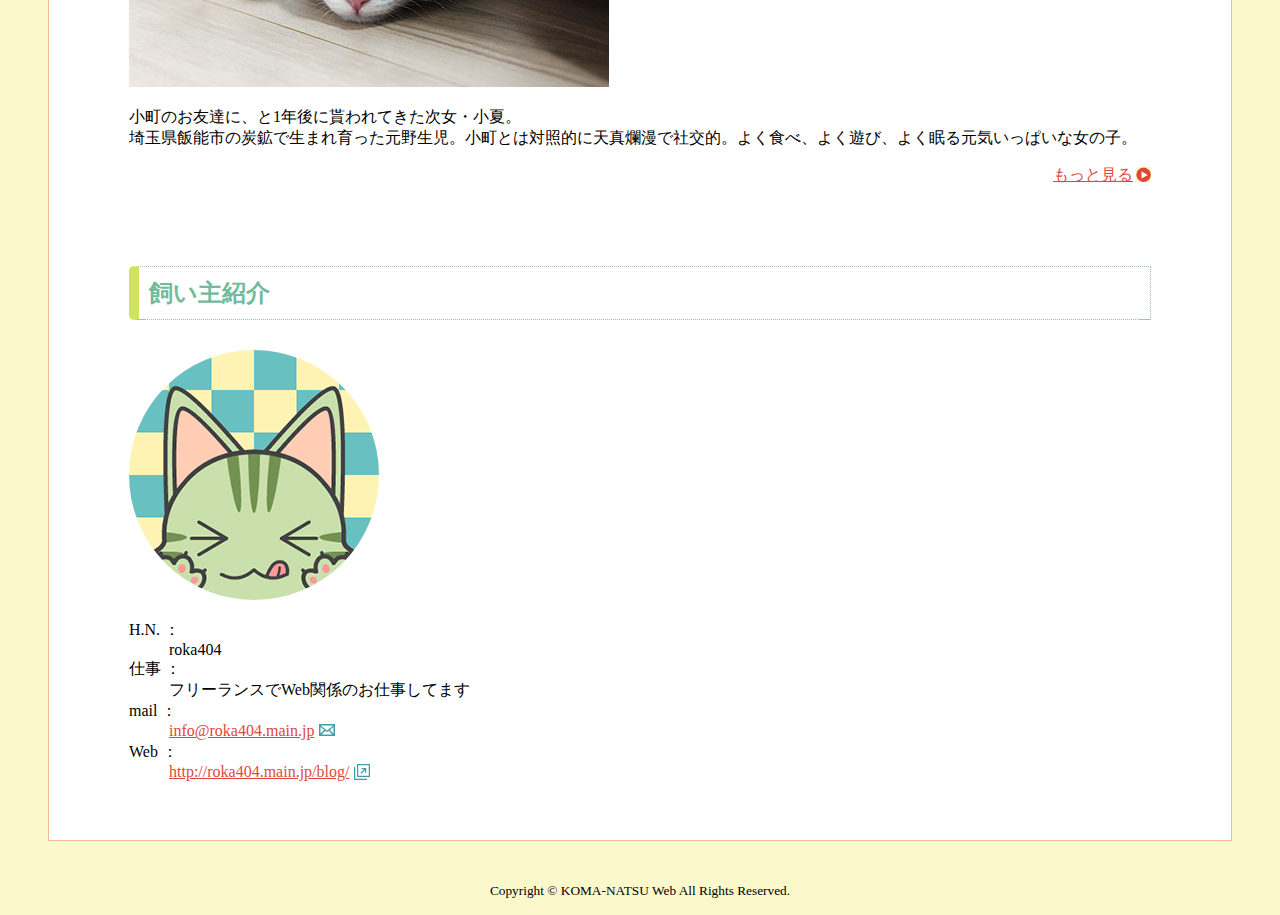
<file: SampleFiles/chapter02/lesson09/after/index.html>
﻿<!DOCTYPE html>
<html lang="ja">
<head>
<meta charset="UTF-8">
<title>KOMA-NATSU Web</title>
<meta name="keywords" content="にゃんこ,ネコ,ねこ,猫,ねこ紹介,ねこ自慢">
<meta name="description" content="我が家のアイドル、にゃんこ達を紹介します！可愛い猫写真を沢山掲載しています。">
<link href="style.css" rel="stylesheet" media="all">
<link href="https://fonts.googleapis.com/css?family=Limelight" rel="stylesheet">
</head>

<body>
<header>
  <h1>KOMA-NATSU Web</h1>
  <p>我が家のアイドル、にゃんこ達を紹介します！</p>
</header>

<nav>
  <ul>
    <li><a href="#intro">はじめに</a></li>
    <li><a href="#cats">我が家のにゃんこ</a></li>
    <li><a href="#profile">飼い主紹介</a></li>
  </ul>
</nav>

<main id="contents">

<section id="intro">
  <h2 class="h">はじめに</h2>
  <p>ご訪問ありがとうございます。<br>
  このページは我が家の可愛い黒猫・白猫姉妹を紹介する親馬鹿ホームページです。可愛い写真を沢山掲載していますので、楽しんでいってくださいね。<br>
  <strong>※掲載している写真の無断転用・転載はご遠慮ください。</strong></p>
</section>

<section id="cats">
  <h2 class="h">我が家のにゃんこ</h2>

  <section>
    <h3 class="h-sub">●小町<span>（こまち・♀）</span></h3>
    <img src="img/komachi.jpg" width="480" height="320" alt="小町">
    <p>生後2ヵ月弱で我が家にやってきた長女・小町。<br>
    生粋の箱入り娘なので超人見知りでビビリ。人見知りすぎて玄関チャイムが「ピンポーン」と鳴った瞬間にダッシュで消えるため、家族以外にとっては「幻の猫」。</p>
    <p class="more"><a href="cats/komachi.html">もっと見る</a></p>
  </section>

  <section>
    <h3 class="h-sub">●小夏<span>（こなつ・♀）</span></h3>
    <img src="img/konatsu.jpg" width="480" height="320" alt="小夏">
    <p>小町のお友達に、と1年後に貰われてきた次女・小夏。<br>
    埼玉県飯能市の炭鉱で生まれ育った元野生児。小町とは対照的に天真爛漫で社交的。よく食べ、よく遊び、よく眠る元気いっぱいな女の子。</p>
    <p class="more"><a href="cats/konatsu.html">もっと見る</a></p>
  </section>

</section>


<section id="profile">
  <h2 class="h">飼い主紹介</h2>
  <img src="img/avatar.png" width="250" height="250" alt="アバター画像" class="img-round">
  <dl>
    <dt>H.N. ：</dt><dd>roka404</dd>
    <dt>仕事 ：</dt><dd>フリーランスでWeb関係のお仕事してます</dd>
    <dt>mail ：</dt><dd><a href="mailto:info@roka404.main.jp">info@roka404.main.jp</a></dd>
    <dt>Web ：</dt><dd><a href="http://roka404.main.jp/blog/" target="_blank">http://roka404.main.jp/blog/</a></dd>
  </dl>
</section>

</main>

<footer>
  <p><small>Copyright © KOMA-NATSU Web All Rights Reserved.</small></p>
</footer>
</body>
</html>
</file>
<file: MyFiles/style.css>
@charset "utf-8";

a {
  color: #df4863;
}

a:hover {
  color: #ff705b;
  text-decoration: none;
}

a[target="_blank"]::after {
  content:url(img/ico_blank.png);
  margin-left: 5px;
  vertical-align: middle;
}

a[href^="mailto:"]::after {
  content: url(img/ico_mail.png);
  margin-left: 5px;
  vertical-align: middle;
}

/*ウィンドウ背景色の設定*/
body {
  background-color: #fbf9cc;
  background-image: url(img/bg.png);
  background-repeat: repeat-x;
}

#contents{
  width: 792px;
  margin: 40px auto;
  padding: 40px 80px;
  border: 1px solid #6fbb9e;
  background-color: #fff;
}

#contents > section + section {
  margin-top: 80px;
}

.clear{
  clear: both;
}

.clearfix::after{
  content:"";
  display: block;
  clear: both;
}

.entryBtns {
  text-align: center;
}

.entryBtns input {
  width: 100px;
  margin: 0 10px;
  padding: 10px;
  background: #fff;
  border: 2px solid #f6bb9e;
  border-radius: 10px;
  font-size: 1em;
  -webkit-appearence: none;
}

.entryBtns input[type="submit"] {
  background: #fadccc;
}

.entryBtns input:hover {
  opacity: 0.7;
}

.entryTable{
  width: 100%;
  margin-bottom: 30px;
  border: 2px solid #f6bb9e;
  border-collapse: collapse;
}

.entryTable th,
.entryTable td {
  padding: 10px 20px;
  border: 1px solid #f6bb9e;
}

.entryTable th {
  width: 10em;
  background-color: #ffeeee;
  text-align: left;
}

.entryTable caption {
  margin-bottom: 10px;
}

.entryTable input[type="text"],
.entryTable input[type="email"],
.entryTable textarea {
  width: 100%;
  padding: 10px;
  border: 1px solid #ccc;
  box-sizing: border-box;
  font-size: 1em;
}

header,nav,footer {
  text-align: center;
}

h1 {
  width: 300px;
  margin: 40px auto;
  padding: 30px;
  border: 5px solid #95dbbd;
  background-color: #6fbb9a;
  color: #fff;
  font-size: 300%;
  text-align: center;
  line-height: 1;
  border-radius: 50%;
  text-shadow: 1px 1px 2px #307657;
  box-shadow: 0 0 10px rgba(0,0,0,0.5);
  background-image: linear-gradient(to bottom, #6fbb9a, #4a9d79);
  font-family: 'Limelight', cursive;
}

.h {
  padding: 10px;
  margin-bottom: 30px;
  border: 1px dotted #94c8b1;
  border-left: 10px solid #d0e35b;
  color: #6fbb9a;
  border-radius: 5px 0 0 5px;
}

.h-sub {
  padding:10px;
  background-color: #fbf9cc;
  color: #ff705b;
  border-radius: 10px;
  box-shadow: 0 0 5px 2px #ffd0ad inset;
}

.h-sub span{
  font-weight: normal;
}

.imgL {
  float:left;
  margin-right: 20px;
}

.imgR {
  float:right;
  margin-left: 20px;
}

.img-round {
  border-radius: 50%;
}

label,
input,
textarea,
select {
  cursor: pointer;
}

.more{
  text-align: right;
}

.more::after{
  content: url(img/ico_arrow.png);
  margin-left: 3px;
  vertical-align: middle;
}

.menu li{
  list-style-type: none;
  display: inline-block;
  width: 180px;
  margin: 0 10px;
}

.menu a{
  display:block;
  padding: 10px;
  background: #6fbb9a;
  border-radius: 8px;
  color: #fff;
  text-decoration: none;
}

.menu a:hover{
  background: #90ddbb;
}
</file>
<file: SampleFiles/chapter02/lesson06/after/style.css>
@charset "utf-8";

/*ウィンドウ背景色の設定*/
body {
  background-color: #fbf9cc;
}

/*リンク色の設定*/
a {
  color: #df4839;
}

/*ヘッダー,ナビ,フッターの共通設定*/


/*ナビ*/


/*ページタイトルの設定*/
h1 {
  width: 300px;
  margin: 40px auto;
  padding: 30px;
  border: 5px solid #95dbbd;
  background-color: #6fbb9a;
  color: #fff;
  font-size: 300%;
  text-align: center;
  line-height: 1;
}

/*大見出しの設定*/
h2 {
  padding: 10px;
  margin-bottom: 30px;
  border: 1px dotted #94c8b1;
  border-left: 10px solid #d0e35b;
  color: #6fbb9a;
}


/*小見出しの設定*/


/*コンテンツ枠の設定*/


/*「もっと見る」リンクの設定*/


/*リンク種別アイコン*/


/*セクション間隔*/


/*回り込み設定*/


/*円形にクリップ*/
</file>
<file: SampleFiles/chapter02/lesson07/after/style.css>
@charset "utf-8";

/*ウィンドウ背景色の設定*/
body {
  background-color: #fbf9cc;
}

/*リンク色の設定*/
a {
  color: #df4839;
}
a:hover {
  color: #ff705b;
  text-decoration: none;
}

/*ヘッダー,ナビ,フッターの共通設定*/
header,nav,footer {
  text-align: center;
}

/*ナビ*/


/*ページタイトルの設定*/
h1 {
  width: 300px;
  margin: 40px auto;
  padding: 30px;
  border: 5px solid #95dbbd;
  background-color: #6fbb9a;
  color: #fff;
  font-size: 300%;
  text-align: center;
  line-height: 1;
}

/*大見出しの設定*/
.h {
  padding: 10px;
  margin-bottom: 30px;
  border: 1px dotted #94c8b1;
  border-left: 10px solid #d0e35b;
  color: #6fbb9a;
}


/*小見出しの設定*/
.h-sub span{
  font-weight: normal;
}

/*コンテンツ枠の設定*/
#contents {
  margin: 40px;
  padding: 40px 80px;
  border: 1px solid #f6bb9e;
  background-color: #fff;
}

/*「もっと見る」リンクの設定*/
.more {
  text-align: right;
}
.more::after {
  content: url(img/ico_arrow.png);
  margin-left: 3px;
  vertical-align: middle;
}

/*リンク種別アイコン*/
a[target="_blank"]::after {
  content: url(img/ico_blank.png);
  margin-left: 5px;
  vertical-align: middle;
}
a[href^="mailto:"]::after {
  content: url(img/ico_mail.png);
  margin-left: 5px;
  vertical-align: middle;
}

/*セクション間隔*/
#contents > section + section {
  margin-top: 80px;
}

/*回り込み設定*/


/*円形にクリップ*/
</file>
<file: SampleFiles/chapter02/lesson09/after/style.css>
@charset "utf-8";

/*ウィンドウ背景色の設定*/
body {
  background: #fbf9cc url(img/bg.png) repeat-x;
}

/*リンク色の設定*/
a {
  color: #df4839;
}
a:hover {
  color: #ff705b;
  text-decoration: none;
}

/*ヘッダー,ナビ,フッターの共通設定*/
header,nav,footer {
  text-align: center;
}

/*ナビ*/


/*ページタイトルの設定*/
h1 {
  width: 300px;
  margin: 40px auto;
  padding: 30px;
  border: 5px solid #95dbbd;
  background-color: #6fbb9a;
  color: #fff;
  font-size: 300%;
  text-align: center;
  line-height: 1;
  border-radius: 50%;
  text-shadow: 1px 1px 2px #307657;
  box-shadow: 0 0 10px rgba(0,0,0,0.5);
  background-image: linear-gradient(to bottom, #6fbb9a, #4a9d79);
  font-family: 'Limelight', cursive;
}

/*大見出しの設定*/
.h {
  padding: 10px;
  margin-bottom: 30px;
  border: 1px dotted #94c8b1;
  border-left: 10px solid #d0e35b;
  color: #6fbb9a;
  border-radius: 5px 0 0 5px;
}


/*小見出しの設定*/
.h-sub {
  padding: 10px;
  background-color: #fbf9cc;
  color: #ff705b;
  border-radius: 10px;
  box-shadow: 0 0 5px 2px #ffd0ad inset;
}
.h-sub span{
  font-weight: normal;
}

/*コンテンツ枠の設定*/
#contents {
  margin: 40px;
  padding: 40px 80px;
  border: 1px solid #f6bb9e;
  background-color: #fff;
}

/*「もっと見る」リンクの設定*/
.more {
  text-align: right;
}
.more::after {
  content: url(img/ico_arrow.png);
  margin-left: 3px;
  vertical-align: middle;
}

/*リンク種別アイコン*/
a[target="_blank"]::after {
  content: url(img/ico_blank.png);
  margin-left: 5px;
  vertical-align: middle;
}
a[href^="mailto:"]::after {
  content: url(img/ico_mail.png);
  margin-left: 5px;
  vertical-align: middle;
}

/*セクション間隔*/
#contents > section + section {
  margin-top: 80px;
}

/*回り込み設定*/


/*円形にクリップ*/
.img-round {
  border-radius: 50%;
}
</file>
